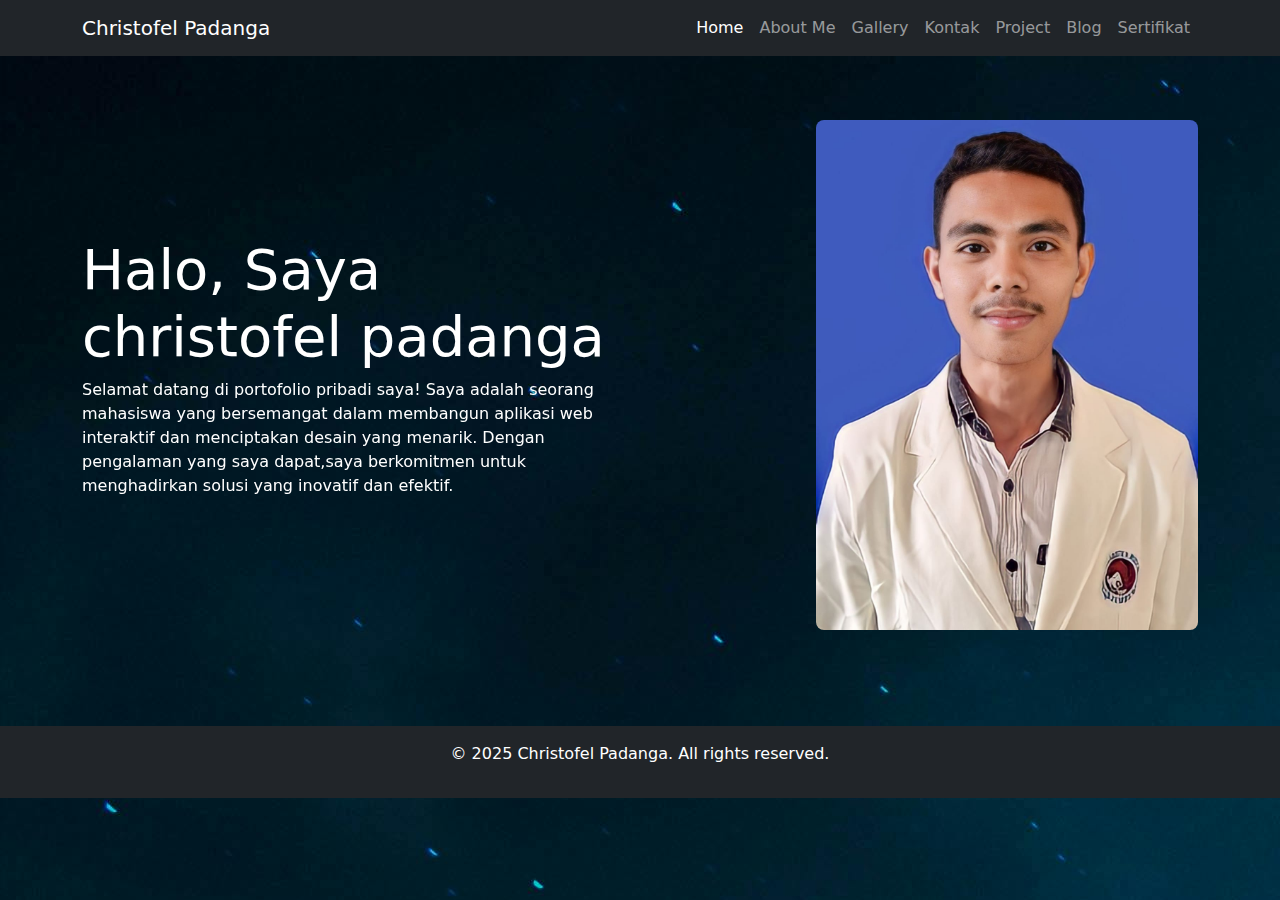
<file: index.html>
<!DOCTYPE html>
<html lang="id">
  <head>
    <meta charset="UTF-8" />
    <meta name="viewport" content="width=device-width, initial-scale=1.0" />
    <title>Christofel Padanga - Portofolio Pribadi</title>
    <link
      href="https://cdn.jsdelivr.net/npm/bootstrap@5.3.3/dist/css/bootstrap.min.css"
      rel="stylesheet"
      integrity="sha384-QWTKZyjpPEjISv5WaRU9OFeRpok6YctnYmDr5pNlyT2bRjXh0JMhjY6hW+ALEwIH"
      crossorigin="anonymous"
    />
    <link
      rel="stylesheet"
      href="https://cdnjs.cloudflare.com/ajax/libs/font-awesome/6.5.2/css/all.min.css"
      integrity="sha512-SnH5WK+bZxgPHs44uWIX+LLJAJ9/2PkPKZ5KwQUMhNKlX7pYxW3L/zL7uFv4Y2l1m5J6A2zQd4J6H0E4P0V5Q=="
      crossorigin="anonymous"
      referrerpolicy="no-referrer"
    />
    <link href="https://unpkg.com/aos@2.3.1/dist/aos.css" rel="stylesheet" />
    <link rel="stylesheet" href="home.css" />
    <style>
      body {
        background-color: #343a40; /* Dark background for the body */
      }
      .text-white {
        color: #fff !important;
      }
      .container.py-5 {
        padding-top: 3rem !important;
        padding-bottom: 3rem !important;
      }
      .progress {
        height: 20px; /* Adjust progress bar height */
        margin-bottom: 15px; /* Spacing between progress bars */
      }
      .progress-bar {
        line-height: 20px; /* Vertically align text in progress bar */
        color: #fff; /* Ensure text is white */
      }

      /* Custom styles for home section layout */
      #home .row {
        align-items: center; /* Vertically center content in the row */
      }
      #home .text-content {
        text-align: left; /* Align text to the left */
      }
      #home .image-content {
        text-align: right; /* Align image to the right */
      }
      /* --- PERUBAHAN PENTING DI SINI --- */
      #home img {
        max-width: 70%; /* Mengurangi lebar maksimum gambar menjadi 70% dari kolomnya */
        height: auto;
        border-radius: 8px; /* Optional: add some rounded corners to the image */
        margin-left: auto; /* Memastikan gambar tetap rata kanan di dalam kolomnya */
        display: block; /* Penting untuk margin: auto bekerja dengan benar */
      }
      /* --- AKHIR PERUBAHAN --- */
    </style>
  </head>
  <body>
    <nav class="navbar navbar-expand-lg navbar-dark bg-dark fixed-top">
      <div class="container">
        <a class="navbar-brand" href="#">Christofel Padanga</a>
        <button
          class="navbar-toggler"
          type="button"
          data-bs-toggle="collapse"
          data-bs-target="#navbarNav"
          aria-controls="navbarNav"
          aria-expanded="false"
          aria-label="Toggle navigation"
        >
          <span class="navbar-toggler-icon"></span>
        </button>
        <div class="collapse navbar-collapse" id="navbarNav">
          <ul class="navbar-nav ms-auto">
            <li class="nav-item">
              <a class="nav-link active" aria-current="page" href="index.html"
                >Home</a
              >
            </li>
            <li class="nav-item">
              <a class="nav-link" href="AboutMe.html">About Me</a>
            </li>
            <li class="nav-item">
              <a class="nav-link" href="Galery.html">Gallery</a>
            </li>
            <li class="nav-item">
              <a class="nav-link" href="Kontak.html">Kontak</a>
            </li>
            <li class="nav-item">
              <a class="nav-link" href="Proyek.html">Project</a>
            </li>
            <li class="nav-item">
              <a class="nav-link" href="Blog.html">Blog</a>
            </li>
            <li class="nav-item">
              <a class="nav-link" href="Testimoni.html">Sertifikat</a>
            </li>
          </ul>
        </div>
      </div>
    </nav>
    <main>
      <section id="home" class="py-5 text-center mt-5">
        <div class="container">
          <br />
          <div class="row align-items-center">
            <div class="col-md-6 text-content">
              <h1
                class="display-4 text-white"
                data-aos="fade-right"
                data-aos-duration="1000"
                data-aos-delay="200"
              >
                Halo, Saya christofel padanga
              </h1>
              <p
                class="text-white"
                data-aos="fade-left"
                data-aos-duration="1000"
                data-aos-delay="400"
              >
                Selamat datang di portofolio pribadi saya! Saya adalah seorang
                mahasiswa yang bersemangat dalam membangun aplikasi web
                interaktif dan menciptakan desain yang menarik. Dengan
                pengalaman yang saya dapat,saya berkomitmen untuk menghadirkan
                solusi yang inovatif dan efektif.
              </p>
            </div>
            <div class="col-md-6 image-content">
              <img
                src="istho.jpeg"
                alt="Christofel Padanga"
                class="img-fluid"
                data-aos="fade-up"
                data-aos-duration="1000"
              />
            </div>
          </div>
        </div>
      </section>
      <footer class="bg-dark text-white text-center py-3 mt-5">
        <div class="container">
          <p>&copy; 2025 Christofel Padanga. All rights reserved.</p>
        </div>
      </footer>
    </main>

    <script src="https://unpkg.com/aos@2.3.1/dist/aos.js"></script>
    <script>
      AOS.init();
    </script>
    <script
      src="https://cdn.jsdelivr.net/npm/bootstrap@5.3.3/dist/js/bootstrap.bundle.min.js"
      integrity="sha384-YvpcrYf0tY3lHB60NNkmXc5s9fDVZLESaAA55NDzOxhy9GkcIdslK1eN7N6jIeHz"
      crossorigin="anonymous"
    ></script>
  </body>
</html>
</file>
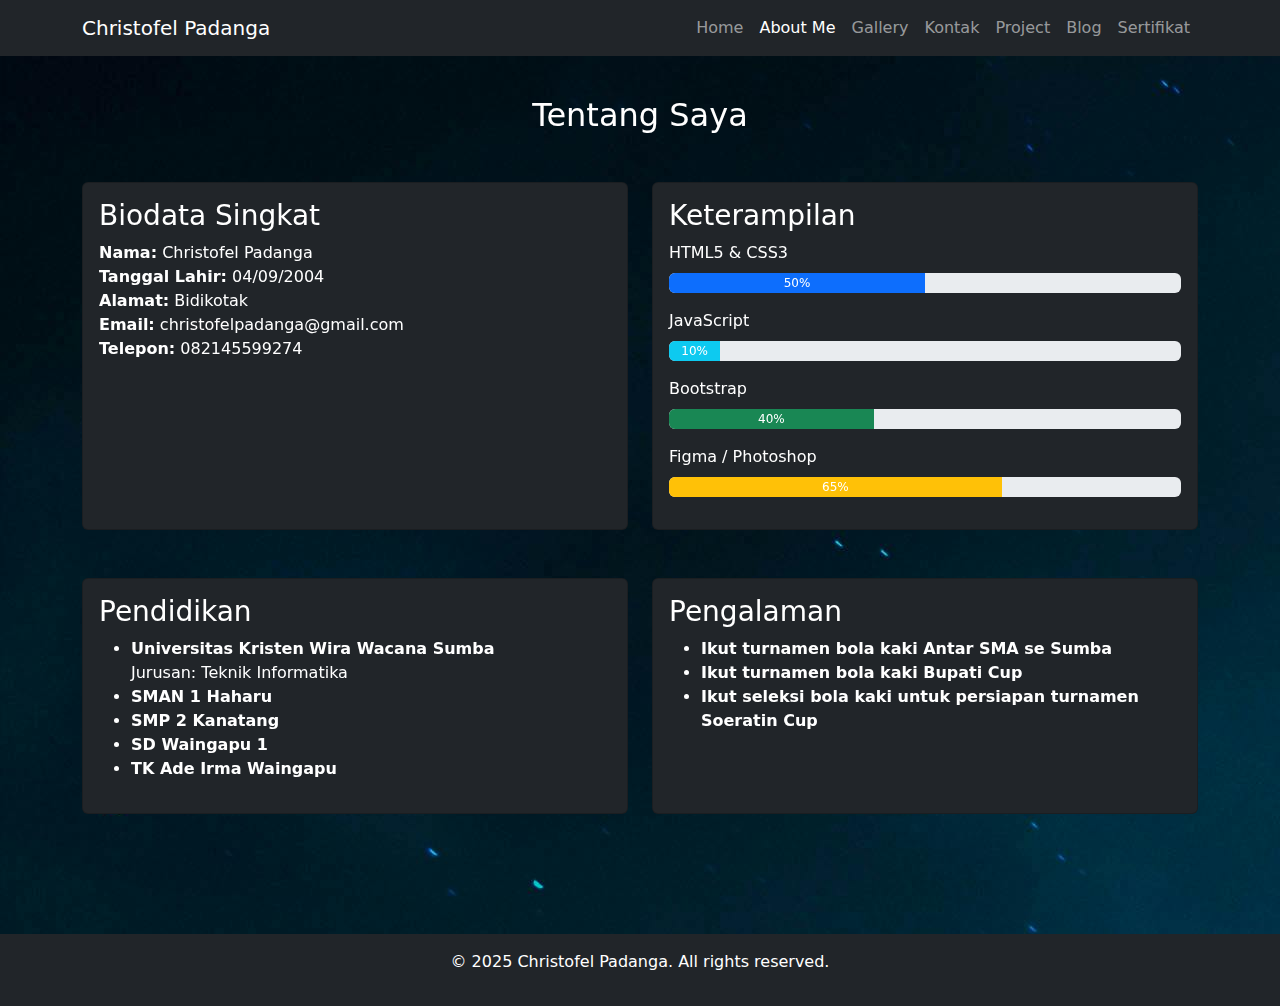
<file: AboutMe.html>
<!DOCTYPE html>
<html lang="id">
  <head>
    <meta charset="UTF-8" />
    <meta name="viewport" content="width=device-width, initial-scale=1.0" />
    <title>Christofel Padanga - Portofolio Pribadi</title>
    <link
      href="https://cdn.jsdelivr.net/npm/bootstrap@5.3.3/dist/css/bootstrap.min.css"
      rel="stylesheet"
      integrity="sha384-QWTKZyjpPEjISv5WaRU9OFeRpok6YctnYmDr5pNlyT2bRjXh0JMhjY6hW+ALEwIH"
      crossorigin="anonymous"
    />
    <link
      rel="stylesheet"
      href="https://cdnjs.cloudflare.com/ajax/libs/font-awesome/6.5.2/css/all.min.css"
      integrity="sha512-SnH5WK+bZxgPHs44uWIX+LLJAJ9/2PkPKZ5KwQUMhNKlX7pYxW3L/zL7uFv4Y2l1m5J6A2zQd4J6H0E4P0V5Q=="
      crossorigin="anonymous"
      referrerpolicy="no-referrer"
    />
    <link href="https://unpkg.com/aos@2.3.1/dist/aos.css" rel="stylesheet" />
    <link rel="stylesheet" href="home.css" />
    <style>
      body {
        background-color: #343a40; /* Dark background for the body */
      }
      .text-white {
        color: #fff !important;
      }
      .container.py-5 {
        padding-top: 3rem !important;
        padding-bottom: 3rem !important;
      }
      .progress {
        height: 20px; /* Adjust progress bar height */
        margin-bottom: 15px; /* Spacing between progress bars */
      }
      .progress-bar {
        line-height: 20px; /* Vertically align text in progress bar */
        color: #fff; /* Ensure text is white */
      }
      /* Optional: Add a slight transition for cards to smooth the AOS effect */
      .card {
        transition: transform 0.3s ease-in-out;
      }
    </style>
  </head>
  <body>
    <nav class="navbar navbar-expand-lg navbar-dark bg-dark fixed-top">
      <div class="container">
        <a class="navbar-brand" href="#">Christofel Padanga</a>
        <button
          class="navbar-toggler"
          type="button"
          data-bs-toggle="collapse"
          data-bs-target="#navbarNav"
          aria-controls="navbarNav"
          aria-expanded="false"
          aria-label="Toggle navigation"
        >
          <span class="navbar-toggler-icon"></span>
        </button>
        <div class="collapse navbar-collapse" id="navbarNav">
          <ul class="navbar-nav ms-auto">
            <li class="nav-item">
              <a class="nav-link" href="index.html">Home</a>
            </li>
            <li class="nav-item">
              <a class="nav-link active" aria-current="page" href="AboutMe.html"
                >About Me</a
              >
            </li>
            <li class="nav-item">
              <a class="nav-link" href="Galery.html">Gallery</a>
            </li>
            <li class="nav-item">
              <a class="nav-link" href="Kontak.html">Kontak</a>
            </li>
            <li class="nav-item">
              <a class="nav-link" href="Proyek.html">Project</a>
            </li>
            <li class="nav-item">
              <a class="nav-link" href="Blog.html">Blog</a>
            </li>
            <li class="nav-item">
              <a class="nav-link" href="Testimoni.html">Sertifikat</a>
            </li>
          </ul>
        </div>
      </div>
    </nav>

    <div class="container py-5 mt-5">
      <h2
        class="text-center mb-5 text-white"
        data-aos="fade-down"
        data-aos-duration="1000"
      >
        Tentang Saya
      </h2>
      <div class="row">
        <div class="col-lg-6 mb-4">
          <div
            class="card bg-dark text-white h-100"
            data-aos="fade-right"
            data-aos-duration="1000"
            data-aos-delay="200"
          >
            <div class="card-body">
              <h3 class="card-title">Biodata Singkat</h3>
              <p class="card-text">
                <strong>Nama:</strong> Christofel Padanga<br />
                <strong>Tanggal Lahir:</strong> 04/09/2004<br />
                <strong>Alamat:</strong> Bidikotak<br />
                <strong>Email:</strong> christofelpadanga@gmail.com<br />
                <strong>Telepon:</strong> 082145599274
              </p>
            </div>
          </div>
        </div>
        <div class="col-lg-6 mb-4">
          <div
            class="card bg-dark text-white h-100"
            data-aos="fade-left"
            data-aos-duration="1000"
            data-aos-delay="400"
          >
            <div class="card-body">
              <h3 class="card-title">Keterampilan</h3>
              <div
                class="mb-3"
                data-aos="fade-up"
                data-aos-duration="800"
                data-aos-delay="500"
              >
                <label for="skill1" class="form-label">HTML5 & CSS3</label>
                <div
                  class="progress"
                  role="progressbar"
                  aria-label="HTML5 & CSS3 Progress"
                  aria-valuenow="50"
                  aria-valuemin="0"
                  aria-valuemax="100"
                >
                  <div class="progress-bar bg-primary" style="width: 50%">
                    50%
                  </div>
                </div>
              </div>
              <div
                class="mb-3"
                data-aos="fade-up"
                data-aos-duration="800"
                data-aos-delay="600"
              >
                <label for="skill2" class="form-label">JavaScript</label>
                <div
                  class="progress"
                  role="progressbar"
                  aria-label="JavaScript Progress"
                  aria-valuenow="10"
                  aria-valuemin="0"
                  aria-valuemax="100"
                >
                  <div class="progress-bar bg-info" style="width: 10%">10%</div>
                </div>
              </div>
              <div
                class="mb-3"
                data-aos="fade-up"
                data-aos-duration="800"
                data-aos-delay="700"
              >
                <label for="skill3" class="form-label">Bootstrap</label>
                <div
                  class="progress"
                  role="progressbar"
                  aria-label="Bootstrap Progress"
                  aria-valuenow="40"
                  aria-valuemin="0"
                  aria-valuemax="100"
                >
                  <div class="progress-bar bg-success" style="width: 40%">
                    40%
                  </div>
                </div>
              </div>
              <div
                class="mb-3"
                data-aos="fade-up"
                data-aos-duration="800"
                data-aos-delay="800"
              >
                <label for="skill4" class="form-label">Figma / Photoshop</label>
                <div
                  class="progress"
                  role="progressbar"
                  aria-label="Figma / Photoshop Progress"
                  aria-valuenow="65"
                  aria-valuemin="0"
                  aria-valuemax="100"
                >
                  <div class="progress-bar bg-warning" style="width: 65%">
                    65%
                  </div>
                </div>
              </div>
            </div>
          </div>
        </div>
      </div>

      <div class="row mt-4">
        <div class="col-lg-6 mb-4">
          <div
            class="card bg-dark text-white h-100"
            data-aos="flip-up"
            data-aos-duration="1000"
            data-aos-delay="900"
          >
            <div class="card-body">
              <h3 class="card-title">Pendidikan</h3>
              <ul>
                <li>
                  <strong>Universitas Kristen Wira Wacana Sumba</strong><br />
                  Jurusan: Teknik Informatika<br />
                </li>
                <li>
                  <strong>SMAN 1 Haharu</strong>
                </li>
                <li>
                  <strong>SMP 2 Kanatang</strong>
                </li>
                <li>
                  <strong>SD Waingapu 1</strong>
                </li>
                <li>
                  <strong>TK Ade Irma Waingapu</strong>
                </li>
              </ul>
            </div>
          </div>
        </div>
        <div class="col-lg-6 mb-4">
          <div
            class="card bg-dark text-white h-100"
            data-aos="flip-up"
            data-aos-duration="1000"
            data-aos-delay="1100"
          >
            <div class="card-body">
              <h3 class="card-title">Pengalaman</h3>
              <ul>
                <li>
                  <strong>Ikut turnamen bola kaki Antar SMA se Sumba</strong>
                </li>
                <li>
                  <strong>Ikut turnamen bola kaki Bupati Cup</strong>
                </li>
                <li>
                  <strong
                    >Ikut seleksi bola kaki untuk persiapan turnamen Soeratin
                    Cup</strong
                  >
                </li>
              </ul>
            </div>
          </div>
        </div>
      </div>
    </div>
    <footer class="bg-dark text-white text-center py-3 mt-5">
      <div class="container">
        <p>&copy; 2025 Christofel Padanga. All rights reserved.</p>
      </div>
    </footer>

    <script src="https://unpkg.com/aos@2.3.1/dist/aos.js"></script>
    <script>
      AOS.init();
    </script>
    <script
      src="https://cdn.jsdelivr.net/npm/bootstrap@5.3.3/dist/js/bootstrap.bundle.min.js"
      integrity="sha384-YvpcrYf0tY3lHB60NNkmXc5s9fDVZLESaAA55NDzOxhy9GkcIdslK1eN7N6jIeHz"
      crossorigin="anonymous"
    ></script>
  </body>
</html>
</file>
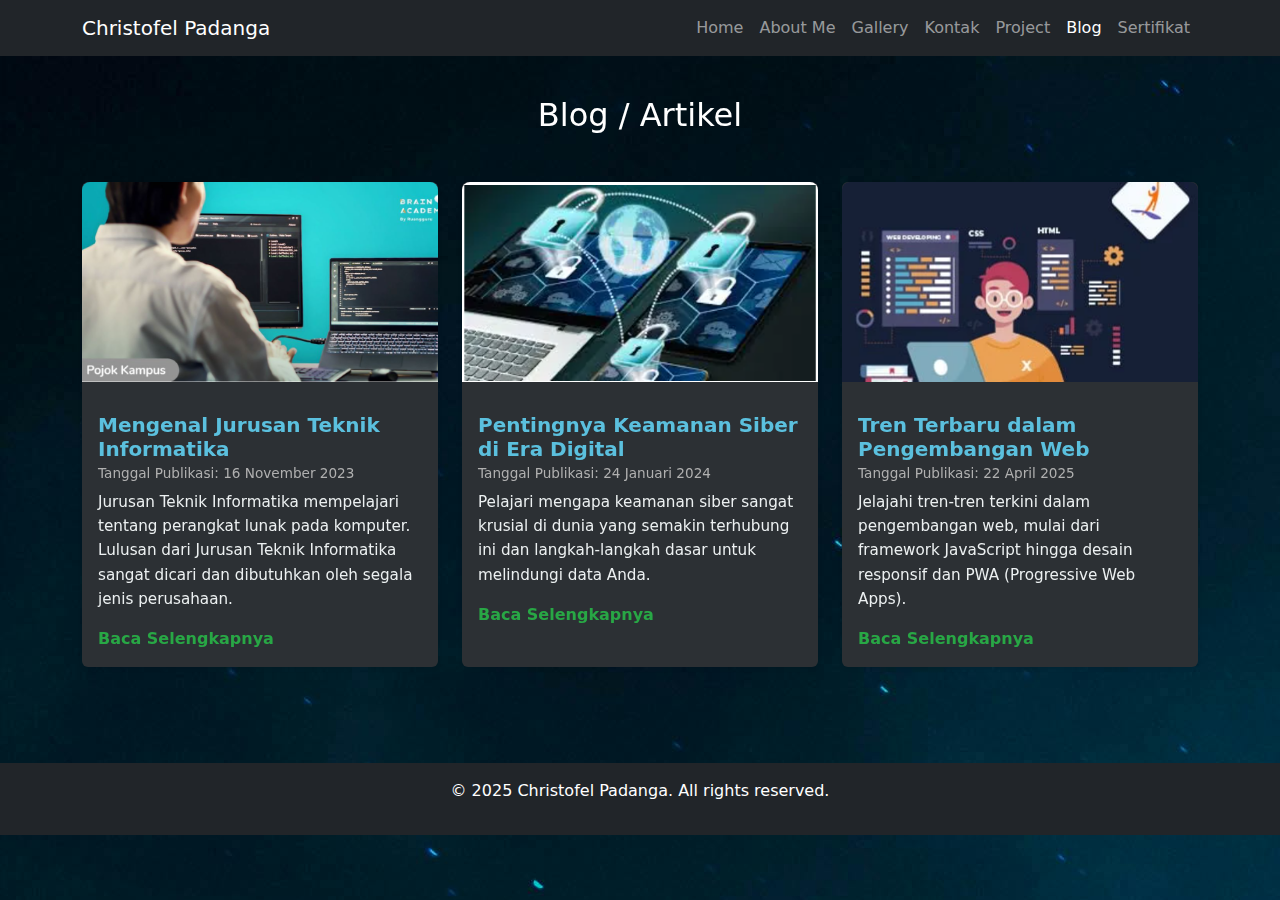
<file: Blog.html>
<!DOCTYPE html>
<html lang="id">
  <head>
    <meta charset="UTF-8" />
    <meta name="viewport" content="width=device-width, initial-scale=1.0" />
    <title>Christofel Padanga - Portofolio Pribadi</title>
    <link
      href="https://cdn.jsdelivr.net/npm/bootstrap@5.3.3/dist/css/bootstrap.min.css"
      rel="stylesheet"
      integrity="sha384-QWTKZyjpPEjISv5WaRU9OFeRpok6YctnYmDr5pNlyT2bRjXh0JMhjY6hW+ALEwIH"
      crossorigin="anonymous"
    />
    <link
      rel="stylesheet"
      href="https://cdnjs.cloudflare.com/ajax/libs/font-awesome/6.5.2/css/all.min.css"
      integrity="sha512-SnH5WK+bZxgPHs44uWIX+LLJAJ9/2PkPKZ5KwQUMhNKlX7pYxW3L/zL7uFv4Y2l1m5J6A2zQd4J6H0E4P0V5Q=="
      crossorigin="anonymous"
      referrerpolicy="no-referrer"
    />
    <link rel="stylesheet" href="home.css" />
    <link href="https://unpkg.com/aos@2.3.1/dist/aos.css" rel="stylesheet" />
    <style>
      body {
        background-color: #343a40;
        color: #ecf0f1;
      }
      .text-white {
        color: #fff !important;
      }
      .container.py-5 {
        padding-top: 3rem !important;
        padding-bottom: 3rem !important;
      }

      /* Blog specific styling */
      .card {
        background-color: #2c3034; /* Darker card background */
        color: #ecf0f1;
        border: none;
        transition: transform 0.3s ease, box-shadow 0.3s ease;
      }

      .card:hover {
        transform: translateY(-8px); /* Lift card on hover */
        box-shadow: 0 10px 20px rgba(0, 0, 0, 0.4); /* Stronger shadow */
      }

      .card-title {
        color: #5bc0de; /* Bootstrap info color for titles */
        font-weight: bold;
      }

      .card-subtitle {
        color: #b0b0b0 !important; /* Lighter muted text */
        font-size: 0.85em;
      }

      .card-text {
        font-size: 0.95em;
        line-height: 1.6;
      }

      .card-link {
        color: #28a745 !important; /* Bootstrap success color for links */
        text-decoration: none;
        font-weight: bold;
        transition: color 0.3s ease;
      }

      .card-link:hover {
        color: #218838 !important; /* Darker green on hover */
      }

      .blog-img {
        width: 100%;
        height: 200px; /* Fixed height for blog images */
        object-fit: cover; /* Ensures image covers the area without distortion */
        border-top-left-radius: 8px;
        border-top-right-radius: 8px;
        margin-bottom: 15px; /* Space below image */
      }
    </style>
  </head>
  <body>
    <nav class="navbar navbar-expand-lg navbar-dark bg-dark fixed-top">
      <div class="container">
        <a class="navbar-brand" href="Index.html">Christofel Padanga</a>
        <button
          class="navbar-toggler"
          type="button"
          data-bs-toggle="collapse"
          data-bs-target="#navbarNav"
          aria-controls="navbarNav"
          aria-expanded="false"
          aria-label="Toggle navigation"
        >
          <span class="navbar-toggler-icon"></span>
        </button>
        <div class="collapse navbar-collapse" id="navbarNav">
          <ul class="navbar-nav ms-auto">
            <li class="nav-item">
              <a class="nav-link" href="index.html">Home</a>
            </li>
            <li class="nav-item">
              <a class="nav-link" href="AboutMe.html">About Me</a>
            </li>
            <li class="nav-item">
              <a class="nav-link" href="Galery.html">Gallery</a>
            </li>
            <li class="nav-item">
              <a class="nav-link" href="Kontak.html">Kontak</a>
            </li>
            <li class="nav-item">
              <a class="nav-link" href="Proyek.html">Project</a>
            </li>
            <li class="nav-item">
              <a class="nav-link active" aria-current="page" href="Blog.html"
                >Blog</a
              >
            </li>
            <li class="nav-item">
              <a class="nav-link" href="Testimoni.html">Sertifikat</a>
            </li>
          </ul>
        </div>
      </div>
    </nav>

    <br />
    <section id="blog" class="py-5">
      <div class="container">
        <br />
        <h2
          class="text-center mb-5 text-white"
          data-aos="fade-down"
          data-aos-duration="1000"
        >
          Blog / Artikel
        </h2>
        <div class="row row-cols-1 row-cols-md-2 row-cols-lg-3 g-4">
          <div class="col" data-aos="fade-up" data-aos-duration="800">
            <div class="card h-100 shadow-sm">
              <img
                src="art1.png"
                class="card-img-top blog-img"
                alt="Teknik Informatika"
              />
              <div class="card-body">
                <h5 class="card-title">Mengenal Jurusan Teknik Informatika</h5>
                <h6 class="card-subtitle mb-2 text-muted">
                  Tanggal Publikasi: 16 November 2023
                </h6>
                <p class="card-text">
                  Jurusan Teknik Informatika mempelajari tentang perangkat lunak
                  pada komputer. Lulusan dari Jurusan Teknik Informatika sangat
                  dicari dan dibutuhkan oleh segala jenis perusahaan.
                </p>
                <a
                  href="https://www.brainacademy.id/blog/program-studi-teknik-informatika"
                  class="card-link"
                  target="_blank"
                  >Baca Selengkapnya <i class="fas fa-arrow-right ms-1"></i
                ></a>
              </div>
            </div>
          </div>

          <div
            class="col"
            data-aos="fade-up"
            data-aos-duration="800"
            data-aos-delay="150"
          >
            <div class="card h-100 shadow-sm">
              <img
                src="art2.png"
                class="card-img-top blog-img"
                alt="Keamanan Siber"
              />
              <div class="card-body">
                <h5 class="card-title">
                  Pentingnya Keamanan Siber di Era Digital
                </h5>
                <h6 class="card-subtitle mb-2 text-muted">
                  Tanggal Publikasi: 24 Januari 2024
                </h6>
                <p class="card-text">
                  Pelajari mengapa keamanan siber sangat krusial di dunia yang
                  semakin terhubung ini dan langkah-langkah dasar untuk
                  melindungi data Anda.
                </p>
                <a
                  href="https://online.ciputra.ac.id/keamanan-siber/"
                  class="card-link"
                  >Baca Selengkapnya <i class="fas fa-arrow-right ms-1"></i
                ></a>
              </div>
            </div>
          </div>

          <div
            class="col"
            data-aos="fade-up"
            data-aos-duration="800"
            data-aos-delay="300"
          >
            <div class="card h-100 shadow-sm">
              <img
                src="art3.png"
                class="card-img-top blog-img"
                alt="Pengembangan Web"
              />
              <div class="card-body">
                <h5 class="card-title">Tren Terbaru dalam Pengembangan Web</h5>
                <h6 class="card-subtitle mb-2 text-muted">
                  Tanggal Publikasi: 22 April 2025
                </h6>
                <p class="card-text">
                  Jelajahi tren-tren terkini dalam pengembangan web, mulai dari
                  framework JavaScript hingga desain responsif dan PWA
                  (Progressive Web Apps).
                </p>
                <a
                  href="https://intellipaat.com/blog/web-development-technologies/#:~:text=WebAssembly%20is%20becoming%20increasingly%20popular,need%20for%20plugins%20or%20downloads."
                  class="card-link"
                  >Baca Selengkapnya <i class="fas fa-arrow-right ms-1"></i
                ></a>
              </div>
            </div>
          </div>
        </div>
      </div>
    </section>

    <footer class="bg-dark text-white text-center py-3 mt-5">
      <div class="container">
        <p>&copy; 2025 Christofel Padanga. All rights reserved.</p>
      </div>
    </footer>

    <script
      src="https://cdn.jsdelivr.net/npm/bootstrap@5.3.3/dist/js/bootstrap.bundle.min.js"
      integrity="sha384-YvpcrYf0tY3lHB60NNkmXc5s9fDVZLESaAA55NDzOxhy9GkcIdslK1eN7N6jIeHz"
      crossorigin="anonymous"
    ></script>
    <script src="https://unpkg.com/aos@2.3.1/dist/aos.js"></script>
    <script>
      AOS.init({
        duration: 1000, // durasi animasi dalam ms
        once: true, // animasi hanya berjalan sekali saat di-scroll ke view
      });
    </script>
  </body>
</html>
</file>
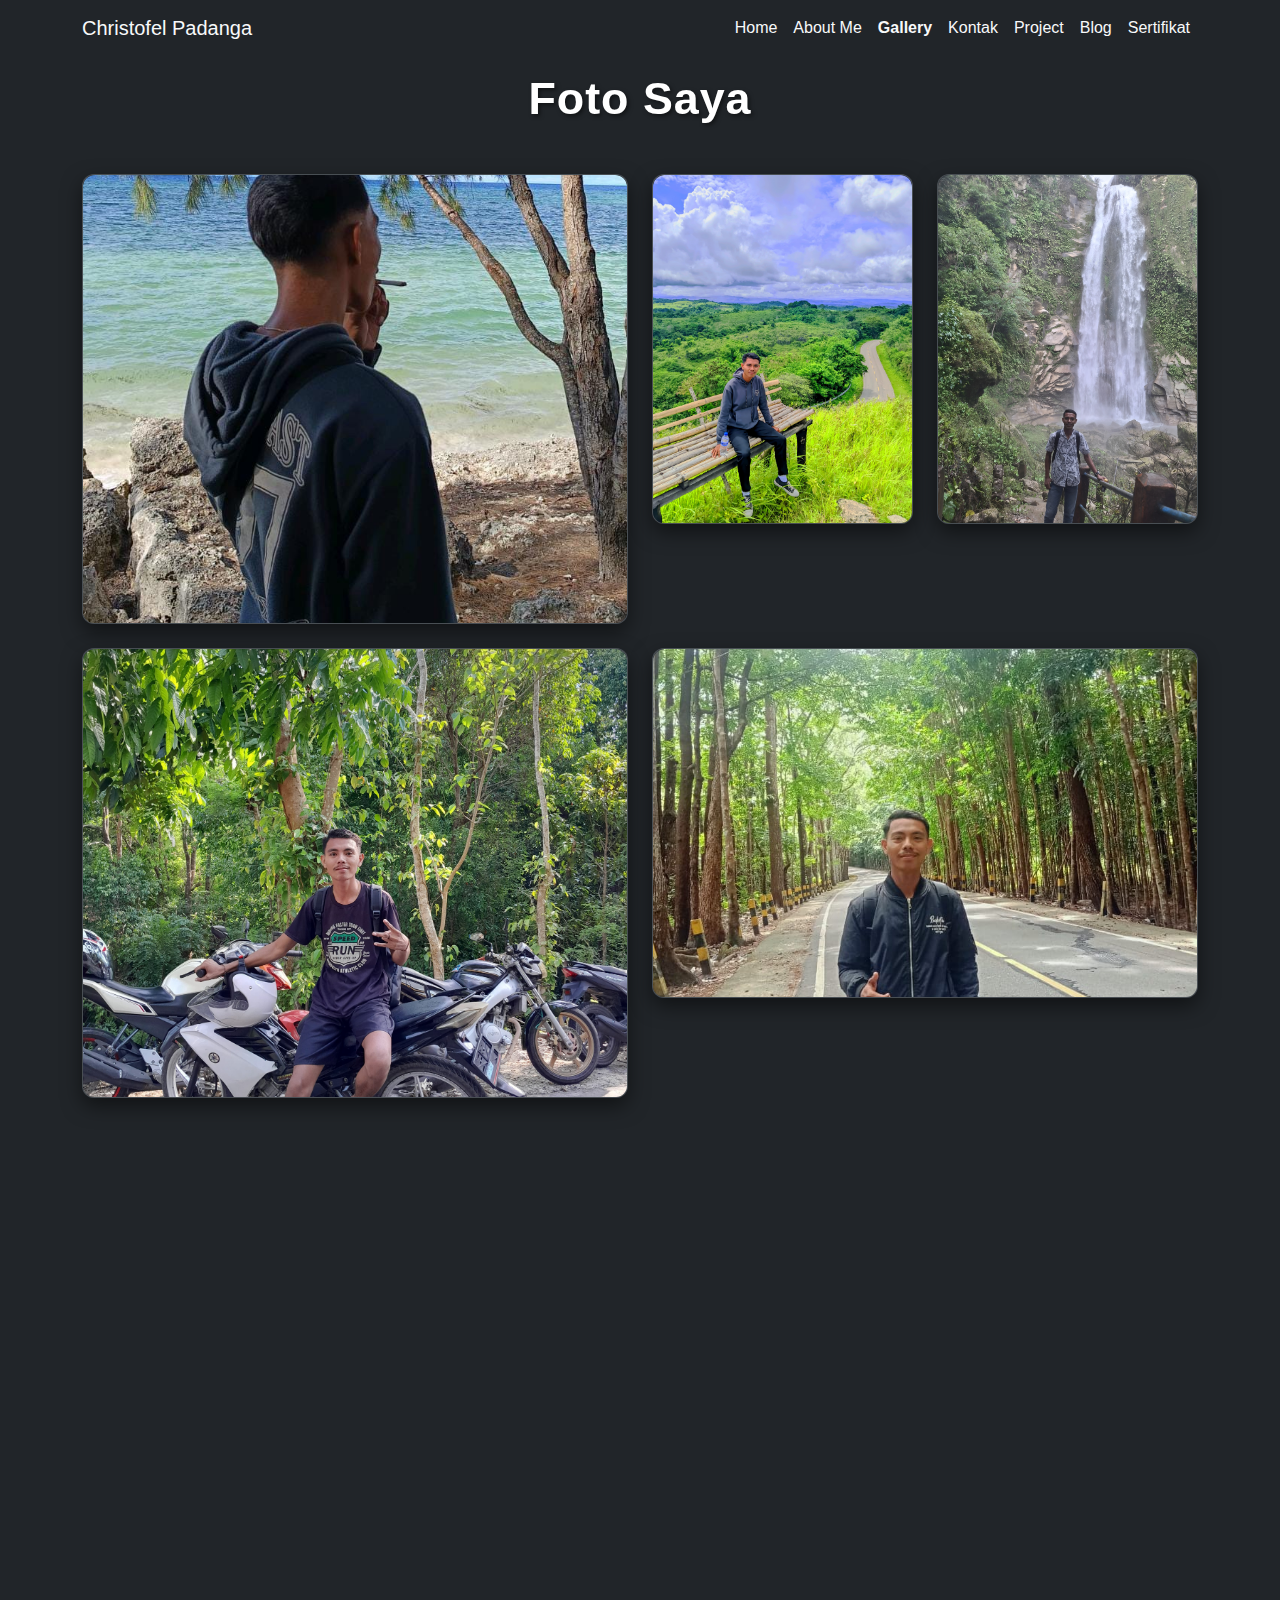
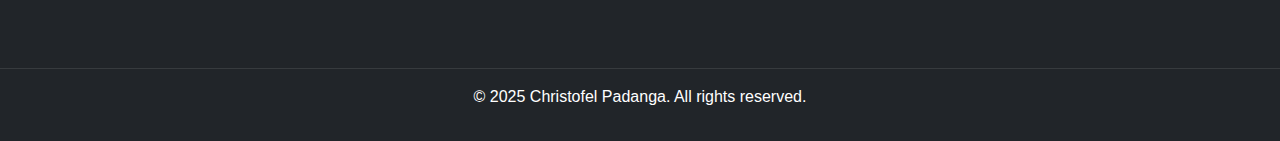
<file: Galery.html>
<!DOCTYPE html>
<html lang="id">
  <head>
    <meta charset="UTF-8" />
    <meta name="viewport" content="width=device-width, initial-scale=1.0" />
    <title>Christofel Padanga - Portofolio Pribadi</title>
    <link
      href="https://cdn.jsdelivr.net/npm/bootstrap@5.3.3/dist/css/bootstrap.min.css"
      rel="stylesheet"
      integrity="sha384-QWTKZyjpPEjISv5WaRU9OFeRpok6YctnYmDr5pNlyT2bRjXh0JMhjY6hW+ALEwIH"
      crossorigin="anonymous"
    />
    <link
      rel="stylesheet"
      href="https://cdnjs.cloudflare.com/ajax/libs/font-awesome/6.5.2/css/all.min.css"
      integrity="sha512-SnH5WK+bZxgPHs44uWIX+LLJAJ9/2PkPKZ5KwQUMhNKlX7pYxW3L/zL7uFv4Y2l1m5J6A2zQd4J6H0E4P0V5Q=="
      crossorigin="anonymous"
      referrerpolicy="no-referrer"
    />
    <link href="https://unpkg.com/aos@2.3.1/dist/aos.css" rel="stylesheet" />
    <style>
      :root {
        --dark-bg: #212529; /* Warna background gelap */
        --light-text: #f8f9fa; /* Warna teks terang */
        --accent-color: #0d6efd; /* Warna aksen biru Bootstrap default */
        --card-bg: #343a40; /* Warna background kartu/item galeri */
        --shadow-color: rgba(0, 0, 0, 0.5); /* Warna bayangan lebih gelap */
      }

      body {
        background-color: var(--dark-bg);
        color: var(--light-text);
        font-family: "Segoe UI", Roboto, "Helvetica Neue", Arial, sans-serif;
      }

      .navbar-brand,
      .nav-link {
        color: var(--light-text) !important;
      }

      .navbar-toggler-icon {
        background-image: url("data:image/svg+xml,%3csvg xmlns='http://www.w3.org/2000/svg' viewBox='0 0 30 30'%3e%3cpath stroke='rgba%28248, 249, 250, 0.75%29' stroke-linecap='round' stroke-miterlimit='10' stroke-width='2' d='M4 7h22M4 15h22M4 23h22'/%3e%3c/svg%3e") !important;
      }

      /* Hapus atau modifikasi bagian ini */
      /* .nav-link.active {
        color: var(--accent-color) !important;
        font-weight: bold;
      } */

      /* Tambahkan CSS ini untuk menjaga warna putih pada nav-link aktif */
      .navbar-dark .navbar-nav .nav-link.active {
        color: var(--light-text) !important;
        font-weight: bold;
      }

      #portfolio {
        padding-top: 100px; /* Lebih banyak padding agar tidak tertutup navbar fixed */
        padding-bottom: 80px;
      }

      h2 {
        font-size: 2.8rem;
        font-weight: 700;
        letter-spacing: 1px;
        color: var(--accent-color); /* Warna judul yang lebih menonjol */
        margin-bottom: 3rem;
        text-shadow: 2px 2px 4px var(--shadow-color);
      }

      /* Gallery Specific Styling */
      .gallery-item {
        position: relative;
        overflow: hidden;
        border-radius: 12px; /* Sudut lebih membulat */
        box-shadow: 0 8px 20px var(--shadow-color); /* Bayangan lebih dramatis */
        transition: transform 0.4s ease-in-out, box-shadow 0.4s ease-in-out;
        background-color: var(--card-bg); /* Background item galeri */
        border: 1px solid rgba(255, 255, 255, 0.1); /* Sedikit border */
        /* Tinggi gambar untuk desktop, akan di-override di media query untuk mobile */
        height: 350px; /* Tinggi dasar item galeri, sedikit lebih besar dari sebelumnya */
      }

      .gallery-item.large-height {
        height: 450px; /* Tinggi spesifik untuk foto yang "agak besar" */
      }

      .gallery-item img {
        width: 100%;
        height: 100%; /* Memastikan gambar mengisi item galeri */
        object-fit: cover; /* Penting: Memastikan gambar mengisi ruang tanpa stretch */
        display: block;
        transition: transform 0.6s ease-in-out;
        border-radius: 12px 12px 0 0; /* Sudut atas membulat sesuai item */
      }

      .gallery-item:hover {
        transform: translateY(-8px) scale(1.02); /* Sedikit naik dan sedikit zoom */
        box-shadow: 0 12px 25px rgba(0, 0, 0, 0.6); /* Bayangan lebih intens saat hover */
      }

      .gallery-item:hover img {
        transform: scale(1.08); /* Zoom gambar lebih banyak */
      }

      .gallery-overlay {
        position: absolute;
        bottom: 0;
        left: 0;
        right: 0;
        background: linear-gradient(
          to top,
          rgba(0, 0, 0, 0.9) 0%,
          rgba(0, 0, 0, 0) 100%
        ); /* Gradasi lebih halus */
        color: var(--light-text);
        padding: 20px 15px; /* Padding lebih banyak */
        transform: translateY(100%);
        transition: transform 0.5s ease-out, opacity 0.5s ease-out;
        text-align: center;
        opacity: 0;
        font-size: 1.1em; /* Ukuran font lebih besar */
        font-weight: 600; /* Font lebih tebal */
        border-radius: 0 0 12px 12px; /* Sudut bawah membulat */
      }

      .gallery-item:hover .gallery-overlay {
        transform: translateY(0);
        opacity: 1;
      }

      /* Responsiveness adjustments for smaller screens */
      @media (max-width: 767.98px) {
        .col-12.col-md-4,
        .col-12.col-md-6,
        .col-12.col-md-8,
        .col-12.col-lg-3,
        .col-12.col-lg-4,
        .col-12.col-lg-6,
        .col-12.col-lg-8 {
          /* Pastikan semua item mengambil lebar penuh di layar mobile */
          width: 100%;
        }
        .gallery-item,
        .gallery-item.large-height {
          height: 280px; /* Tinggi item galeri yang konsisten untuk mobile, sedikit lebih besar */
        }
      }

      footer {
        background-color: var(--dark-bg);
        border-top: 1px solid rgba(255, 255, 255, 0.1);
      }
    </style>
  </head>
  <body>
    <nav class="navbar navbar-expand-lg navbar-dark bg-dark fixed-top">
      <div class="container">
        <a class="navbar-brand" href="#">Christofel Padanga</a>
        <button
          class="navbar-toggler"
          type="button"
          data-bs-toggle="collapse"
          data-bs-target="#navbarNav"
          aria-controls="navbarNav"
          aria-expanded="false"
          aria-label="Toggle navigation"
        >
          <span class="navbar-toggler-icon"></span>
        </button>
        <div class="collapse navbar-collapse" id="navbarNav">
          <ul class="navbar-nav ms-auto">
            <li class="nav-item">
              <a class="nav-link" href="index.html">Home</a>
            </li>
            <li class="nav-item">
              <a class="nav-link" href="AboutMe.html">About Me</a>
            </li>
            <li class="nav-item">
              <a class="nav-link active" aria-current="page" href="Galery.html"
                >Gallery</a
              >
            </li>

            <li class="nav-item">
              <a class="nav-link" href="Kontak.html">Kontak</a>
            </li>
            <li class="nav-item">
              <a class="nav-link" href="Proyek.html">Project</a>
            </li>
            <li class="nav-item">
              <a class="nav-link" href="Blog.html">Blog</a>
            </li>
            <li class="nav-item">
              <a class="nav-link" href="Testimoni.html">Sertifikat</a>
            </li>
          </ul>
        </div>
      </div>
    </nav>
    <br />
    <section id="portfolio" class="py-5">
      <div class="container">
        <h2
          class="text-center mb-5 text-white"
          data-aos="fade-down"
          data-aos-duration="1000"
        >
          Foto Saya
        </h2>
        <div class="row g-4">
          <div class="col-12 col-md-8 col-lg-6">
            <div
              class="gallery-item large-height"
              data-aos="zoom-in"
              data-aos-duration="600"
            >
              <img src="111.jpeg" alt="Foto Laipori" />
              <div class="gallery-overlay">Laipori</div>
            </div>
          </div>

          <div class="col-12 col-md-4 col-lg-3">
            <div
              class="gallery-item"
              data-aos="zoom-in"
              data-aos-duration="600"
              data-aos-delay="100"
            >
              <img src="laipori (2).jpeg" alt="Foto Lewa" />
              <div class="gallery-overlay">Lewa</div>
            </div>
          </div>

          <div class="col-12 col-md-4 col-lg-3">
            <div
              class="gallery-item"
              data-aos="zoom-in"
              data-aos-duration="600"
              data-aos-delay="200"
            >
              <img src="laipori (3).jpeg" alt="Foto Air Terjun Laiwi" />
              <div class="gallery-overlay">Air Terjun Laiwi</div>
            </div>
          </div>

          <div class="col-12 col-md-6 col-lg-6">
            <div
              class="gallery-item large-height"
              data-aos="zoom-in"
              data-aos-duration="600"
              data-aos-delay="300"
            >
              <img src="laipori (4).jpeg" alt="Foto Mbatakapidu" />
              <div class="gallery-overlay">Mbatakapidu</div>
            </div>
          </div>

          <div class="col-12 col-md-6 col-lg-6">
            <div
              class="gallery-item"
              data-aos="zoom-in"
              data-aos-duration="600"
              data-aos-delay="400"
            >
              <img src="laipori (5).jpeg" alt="Foto Tanadaru" />
              <div class="gallery-overlay">Tanadaru</div>
            </div>
          </div>

          <div class="col-12 col-md-12 col-lg-8">
            <div
              class="gallery-item large-height"
              data-aos="zoom-in"
              data-aos-duration="600"
              data-aos-delay="500"
            >
              <img src="laipori (6).jpeg" alt="Foto Mananga Marapu" />
              <div class="gallery-overlay">Mananga Marapu</div>
            </div>
          </div>
          <div class="col-12 col-md-12 col-lg-4">
            <div
              class="gallery-item"
              data-aos="zoom-in"
              data-aos-duration="600"
              data-aos-delay="600"
            >
              <img src="IMG-20230409-WA0007.jpg" alt="Foto Baru 7" />
              <div class="gallery-overlay">Gereja</div>
            </div>
          </div>
        </div>
      </div>
    </section>
    <footer class="bg-dark text-white text-center py-3 mt-5">
      <div class="container">
        <p>&copy; 2025 Christofel Padanga. All rights reserved.</p>
      </div>
    </footer>

    <script src="https://unpkg.com/aos@2.3.1/dist/aos.js"></script>
    <script>
      AOS.init();
    </script>
    <script
      src="https://cdn.jsdelivr.net/npm/bootstrap@5.3.3/dist/js/bootstrap.bundle.min.js"
      integrity="sha384-YvpcrYf0tY3lHB60NNkmXc5s9fDVZLESaAA55NDzOxhy9GkcIdslK1eN7N6jIeHz"
      crossorigin="anonymous"
    ></script>
  </body>
</html>
</file>
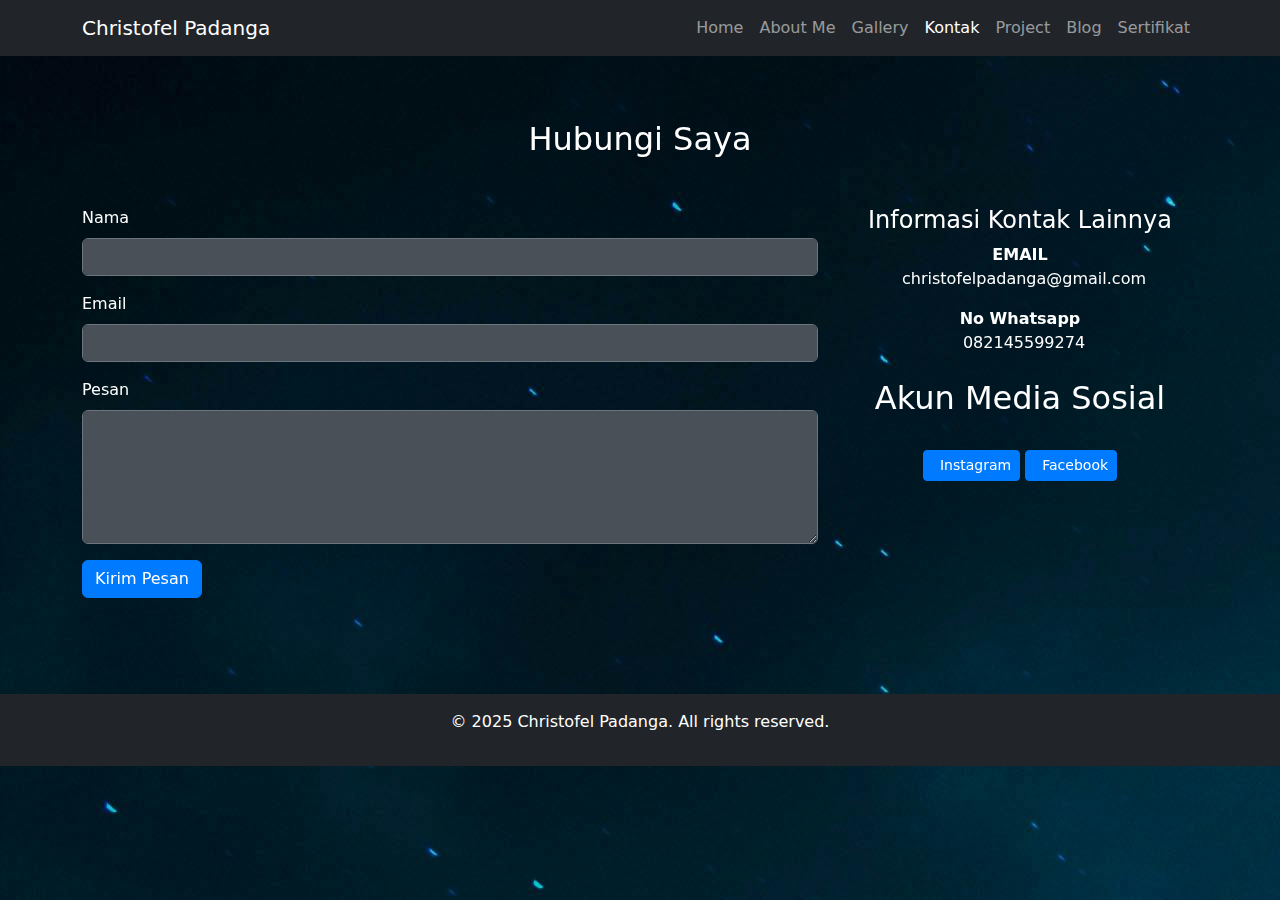
<file: Kontak.html>
<!DOCTYPE html>
<html lang="id">
  <head>
    <meta charset="UTF-8" />
    <meta name="viewport" content="width=device-width, initial-scale=1.0" />
    <title>Portofolio Pribadi</title>
    <link
      href="https://cdn.jsdelivr.net/npm/bootstrap@5.3.3/dist/css/bootstrap.min.css"
      rel="stylesheet"
      integrity="sha384-QWTKZyjpPEjISv5WaRU9OFeRpok6YctnYmDr5pNlyT2bRjXh0JMhjY6hW+ALEwIH"
      crossorigin="anonymous"
    />
    <link
      rel="stylesheet"
      href="https://cdnjs.cloudflare.com/ajax/libs/font-awesome/6.5.2/css/all.min.css"
      integrity="sha512-SnH5WK+bZxgPHs44uWIX+LLJAJ9/2PkPKZ5KwQUMhNKlX7pYxW3L/zL7uFv4Y2l1m5J6A2zQd4J6H0E4P0V5Q=="
      crossorigin="anonymous"
      referrerpolicy="no-referrer"
    />
    <link href="https://unpkg.com/aos@2.3.1/dist/aos.css" rel="stylesheet" />
    <link rel="stylesheet" href="home.css" />
    <style>
      body {
        background-color: #343a40; /* Dark background for the body */
        color: #fff; /* Default text color for the body */
      }
      .text-white {
        color: #fff ! important;
      }
      .form-control {
        background-color: #495057; /* Darker background for form inputs */
        color: #fff; /* White text in form inputs */
        border-color: #6c757d; /* Border color for form inputs */
      }
      .form-control::placeholder {
        color: #ced4da; /* Placeholder text color */
      }
      .form-control:focus {
        background-color: #495057;
        color: #fff;
        border-color: #80bdff;
        box-shadow: 0 0 0 0.25 rem rgba (0, 123, 255, 0.25);
      }
      .btn-primary {
        background-color: #007bff;
        border-color: #007bff;
      }
      .btn-primary:hover {
        background-color: #0056b3;
        border-color: #0056b3;
      }
      .social-links a {
        display: inline-block;
        margin: 10 px;
        font-size: 1.2 rem;
        color: #fff;
        text-decoration: none;
      }
      .social-links a:hover {
        color: #007bff;
      }
      .contact-info {
        margin-top: 2 rem;
      }
      .contact-info p {
        margin-bottom: 0.5 rem;
      }
      .contact-info i {
        margin-right: 0.5 rem;
      }
      /* Ensure proper spacing and alignment for columns on larger screens */
      @ media (min-width: 992 px) {
        .contact-section-content {
          display: flex;
          justify-content: space-between;
          align-items: flex-start; /* Align items to the top */
        }
        .contact-form-col {
          flex: 2; /* Form takes more space */
          padding-right: 20 px; /* Add some padding between columns */
        }
        .contact-info-col {
          flex: 1; /* Info takes less space */
          padding-left: 20 px;
        }
      }
    </style>
  </head>
  <body>
    <nav class="navbar navbar-expand-lg navbar-dark bg-dark fixed-top">
      <div class="container">
        <a class="navbar-brand">Christofel Padanga</a>
        <button
          class="navbar-toggler"
          type="button"
          data-bs-toggle="collapse"
          data-bs-target="#navbarNav"
          aria-controls="navbarNav"
          aria-expanded="false"
          aria-label="Toggle navigation"
        >
          <span class="navbar-toggler-icon"></span>
        </button>
        <div class="collapse navbar-collapse" id="navbarNav">
          <ul class="navbar-nav ms-auto">
            <li class="nav-item">
              <a class="nav-link" href="index.html">Home</a>
            </li>
            <li class="nav-item">
              <a class="nav-link" href="AboutMe.html">About Me</a>
            </li>
            <li class="nav-item">
              <a class="nav-link" href="Galery.html">Gallery</a>
            </li>
            <li class="nav-item">
              <a class="nav-link active" aria-current="page" href="Kontak.html"
                >Kontak</a
              >
            </li>
            <li class="nav-item">
              <a class="nav-link" href="Proyek.html">Project</a>
            </li>
            <li class="nav-item">
              <a class="nav-link" href="Blog.html">Blog</a>
            </li>
            <li class="nav-item">
              <a class="nav-link" href="Testimoni.html">Sertifikat</a>
            </li>
          </ul>
        </div>
      </div>
    </nav>
    <br />
    <div class="container py-5 mt-5">
      <h2
        class="text-center mb-5 text-white"
        data-aos="fade-down"
        data-aos-duration="1000"
      >
        Hubungi Saya
      </h2>
      <div class="row contact-section-content">
        <div
          class="col-lg-8 mx-auto contact-form-col"
          data-aos="fade-right"
          data-aos-duration="1000"
          data-aos-delay="200"
        >
          <form>
            <div class="mb-3 text-white">
              <label for="name" class="form-label">Nama</label>
              <input type="text" class="form-control" id="name" required />
            </div>
            <div class="mb-3 text-white">
              <label for="email" class="form-label">Email</label>
              <input type="email" class="form-control" id="email" required />
            </div>
            <div class="mb-3 text-white">
              <label for="message" class="form-label">Pesan</label>
              <textarea
                class="form-control"
                id="message"
                rows="5"
                required
              ></textarea>
            </div>
            <button type="submit" class="btn btn-primary">Kirim Pesan</button>
          </form>
        </div>
        <div
          class="col-lg-4 text-center contact-info-col"
          data-aos="fade-left"
          data-aos-duration="1000"
          data-aos-delay="400"
        >
          <div class="contact-info mt-lg-0 mt-4">
            <h4>Informasi Kontak Lainnya</h4>
            <p>
              <b>EMAIL</b><br />
              <i class="fas fa-envelope me-2"></i> christofelpadanga@gmail.com
            </p>
            <p>
              <b>No Whatsapp</b><br />
              <i class="fab fa-whatsapp me-2"></i> 082145599274
            </p>
          </div>
          <div class="social-links mt-4">
            <h2>Akun Media Sosial</h2>
            <br />
            <a
              href="https://www.instagram.com/___september04?igsh=MWFhanU4Njhmcm96OQ=="
              target="_blank"
              class="btn btn-primary btn-sm"
              ><i class="fab fa-instagram me-2"></i> Instagram</a
            >
            <a
              href="https://www.facebook.com/istho.padanga.2025"
              target="_blank"
              class="btn btn-primary btn-sm"
              ><i class="fab fa-facebook-f me-2"></i> Facebook</a
            >
          </div>
        </div>
      </div>
    </div>
    <footer class="bg-dark text-white text-center py-3 mt-5">
      <div class="container">
        <p>&copy; 2025 Christofel Padanga. All rights reserved.</p>
      </div>
    </footer>

    <script src="https://unpkg.com/aos@2.3.1/dist/aos.js"></script>
    <script>
      AOS.init();
    </script>
    <script
      src="https://cdn.jsdelivr.net/npm/bootstrap@5.3.3/dist/js/bootstrap.bundle.min.js"
      integrity="sha384-YvpcrYf0tY3lHB60NNkmXc5s9fDVZLESaAA55NDzOxhy9GkcIdslK1eN7N6jIeHz"
      crossorigin="anonymous"
    ></script>
  </body>
</html>
</file>
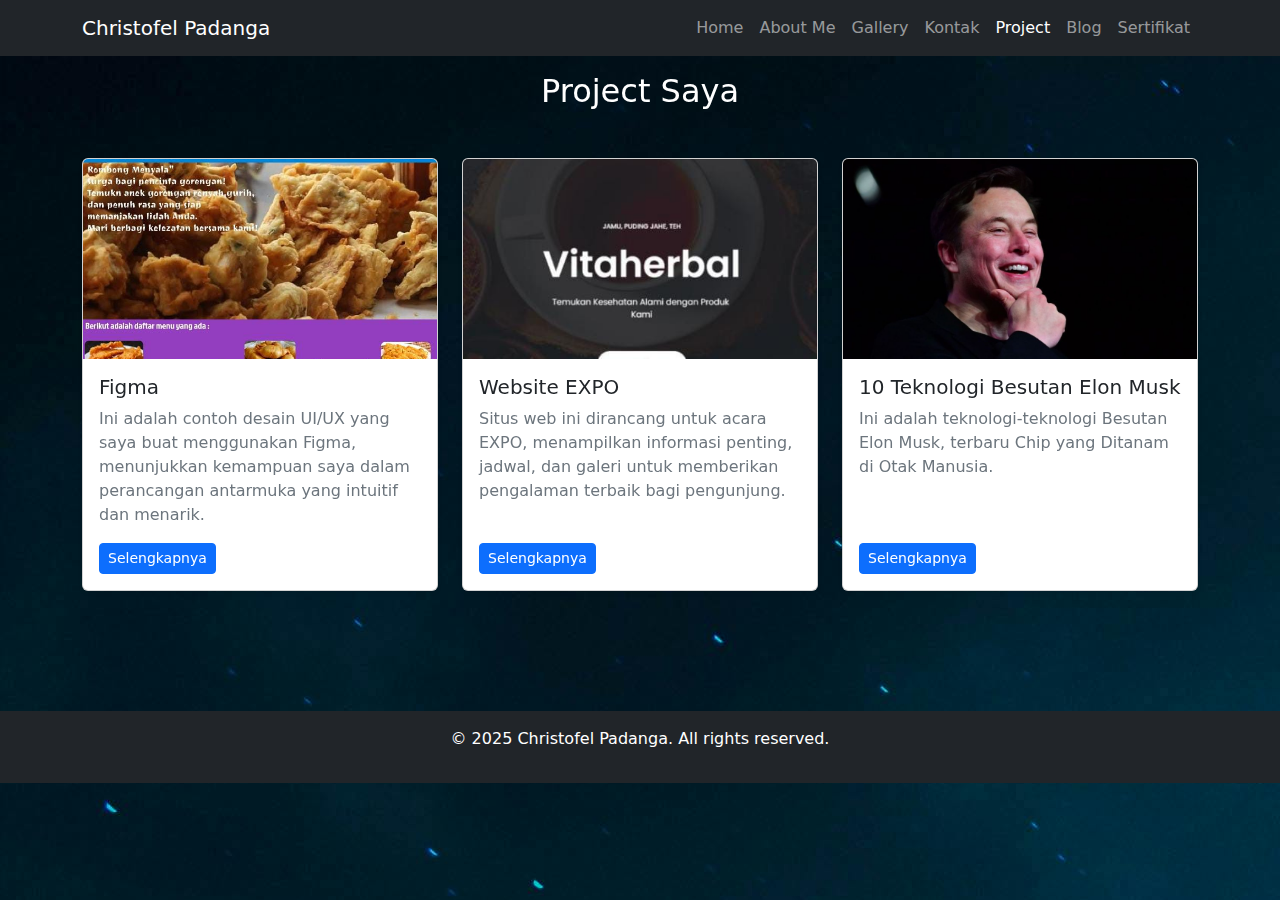
<file: Proyek.html>
<!DOCTYPE html>
<html lang="id">
  <head>
    <meta charset="UTF-8" />
    <meta name="viewport" content="width=device-width, initial-scale=1.0" />
    <title>Christofel Padanga - Portofolio Pribadi</title>
    <link
      href="https://cdn.jsdelivr.net/npm/bootstrap@5.3.3/dist/css/bootstrap.min.css"
      rel="stylesheet"
      integrity="sha384-QWTKZyjpPEjISv5WaRU9OFeRpok6YctnYmDr5pNlyT2bRjXh0JMhjY6hW+ALEwIH"
      crossorigin="anonymous"
    />
    <link
      rel="stylesheet"
      href="https://cdnjs.cloudflare.com/ajax/libs/font-awesome/6.5.2/css/all.min.css"
      integrity="sha512-SnH5WK+bZxgPHs44uWIX+LLJAJ9/2PkPKZ5KwQUMhNKlX7pYxW3L/zL7uFv4Y2l1m5J6A2zQd4J6H0E4P0V5Q=="
      crossorigin="anonymous"
      referrerpolicy="no-referrer"
    />
    <link href="https://unpkg.com/aos@2.3.1/dist/aos.css" rel="stylesheet" />
    <link rel="stylesheet" href="home.css" />
    <style>
      body {
        background-color: #343a40; /* Dark background for the body */
        color: #ecf0f1;
      }

      .text-white {
        color: #fff !important;
      }

      /* Pastikan card-img-top memiliki tinggi yang konsisten dan memenuhi ruang */
      .card-img-top {
        height: 200px; /* Atur tinggi tetap untuk semua gambar */
        object-fit: cover; /* Memastikan gambar mengisi area tanpa terdistorsi */
      }

      .card-body {
        flex-grow: 1; /* Memastikan card-body mengambil sisa ruang yang tersedia */
      }

      .card-footer {
        margin-top: auto; /* Mendorong footer ke bagian bawah kartu */
      }

      #portfolio {
        padding-top: 80px; /* Memberi ruang agar tidak tertutup navbar */
      }
    </style>
  </head>
  <body>
    <nav class="navbar navbar-expand-lg navbar-dark bg-dark fixed-top">
      <div class="container">
        <a class="navbar-brand" href="#">Christofel Padanga</a>
        <button
          class="navbar-toggler"
          type="button"
          data-bs-toggle="collapse"
          data-bs-target="#navbarNav"
          aria-controls="navbarNav"
          aria-expanded="false"
          aria-label="Toggle navigation"
        >
          <span class="navbar-toggler-icon"></span>
        </button>
        <div class="collapse navbar-collapse" id="navbarNav">
          <ul class="navbar-nav ms-auto">
            <li class="nav-item">
              <a class="nav-link" href="index.html">Home</a>
            </li>
            <li class="nav-item">
              <a class="nav-link" href="AboutMe.html">About Me</a>
            </li>
            <li class="nav-item">
              <a class="nav-link" href="Galery.html">Gallery</a>
            </li>
            <li class="nav-item">
              <a class="nav-link" href="Kontak.html">Kontak</a>
            </li>
            <li class="nav-item">
              <a class="nav-link active" aria-current="page" href="Proyek.html"
                >Project</a
              >
            </li>
            <li class="nav-item">
              <a class="nav-link" href="Blog.html">Blog</a>
            </li>
            <li class="nav-item">
              <a class="nav-link" href="Testimoni.html">Sertifikat</a>
            </li>
          </ul>
        </div>
      </div>
    </nav>

    <br />
    <section id="portfolio" class="py-5">
      <div class="container">
        <h2
          class="text-center mb-5 text-white"
          data-aos="fade-down"
          data-aos-duration="1000"
        >
          Project Saya
        </h2>
        <div
          class="row row-cols-1 row-cols-md-2 row-cols-lg-3 g-4 justify-content-center"
        >
          <div class="col d-flex">
            <div
              class="card h-100 shadow-sm"
              data-aos="fade-right"
              data-aos-duration="1500"
            >
              <img
                src="figma.jpeg"
                class="card-img-top"
                alt="Gambar Proyek Figma"
              />
              <div class="card-body d-flex flex-column">
                <h5 class="card-title text-dark">Figma</h5>
                <p class="card-text text-secondary">
                  Ini adalah contoh desain UI/UX yang saya buat menggunakan
                  Figma, menunjukkan kemampuan saya dalam perancangan antarmuka
                  yang intuitif dan menarik.
                </p>
                <div class="mt-auto">
                  <a
                    href="https://www.figma.com/design/ktrlhA6GyRsiiDqftORy42/Untitled?node-id=0-1&p=f&t=natkW3W7qVfagAou-0"
                    target="_blank"
                    class="btn btn-primary btn-sm"
                    ><i class="fas fa-search"></i> Selengkapnya</a
                  >
                </div>
              </div>
            </div>
          </div>
          <div class="col d-flex">
            <div
              class="card h-100 shadow-sm"
              data-aos="fade-right"
              data-aos-duration="1500"
            >
              <img
                src="expo.jpeg"
                class="card-img-top"
                alt="Gambar Proyek Website EXPO"
              />
              <div class="card-body d-flex flex-column">
                <h5 class="card-title text-dark">Website EXPO</h5>
                <p class="card-text text-secondary">
                  Situs web ini dirancang untuk acara EXPO, menampilkan
                  informasi penting, jadwal, dan galeri untuk memberikan
                  pengalaman terbaik bagi pengunjung.
                </p>
                <div class="mt-auto">
                  <a
                    href="https://tokoherbavita.store"
                    target="_blank"
                    class="btn btn-primary btn-sm"
                    ><i class="fas fa-search"></i> Selengkapnya</a
                  >
                </div>
              </div>
            </div>
          </div>
          <div class="col d-flex">
            <div
              class="card h-100 shadow-sm"
              data-aos="fade-right"
              data-aos-duration="1500"
            >
              <img
                src="elon .png"
                class="card-img-top"
                alt="Gambar Proyek Elon Musk Tech"
              />
              <div class="card-body d-flex flex-column">
                <h5 class="card-title text-dark">
                  10 Teknologi Besutan Elon Musk
                </h5>
                <p class="card-text text-secondary">
                  Ini adalah teknologi-teknologi Besutan Elon Musk, terbaru Chip
                  yang Ditanam di Otak Manusia.
                </p>
                <div class="mt-auto">
                  <a
                    href="https://www.beritasatu.com/ototekno/2797003/10-teknologi-besutan-elon-musk-terbaru-chip-yang-ditanam-di-otak-manusia"
                    target="_blank"
                    class="btn btn-primary btn-sm"
                    ><i class="fas fa-search"></i> Selengkapnya</a
                  >
                </div>
              </div>
            </div>
          </div>
        </div>
      </div>
      <br />
    </section>
    <footer class="bg-dark text-white text-center py-3 mt-5">
      <div class="container">
        <p>&copy; 2025 Christofel Padanga. All rights reserved.</p>
      </div>
    </footer>
    <script src="https://unpkg.com/aos@2.3.1/dist/aos.js"></script>
    <script>
      AOS.init();
    </script>
    <script
      src="https://cdn.jsdelivr.net/npm/bootstrap@5.3.3/dist/js/bootstrap.bundle.min.js"
      integrity="sha384-YvpcrYf0tY3lHB60NNkmXc5s9fDVZLESaAA55NDzOxhy9GkcIdslK1eN7N6jIeHz"
      crossorigin="anonymous"
    ></script>
  </body>
</html>
</file>
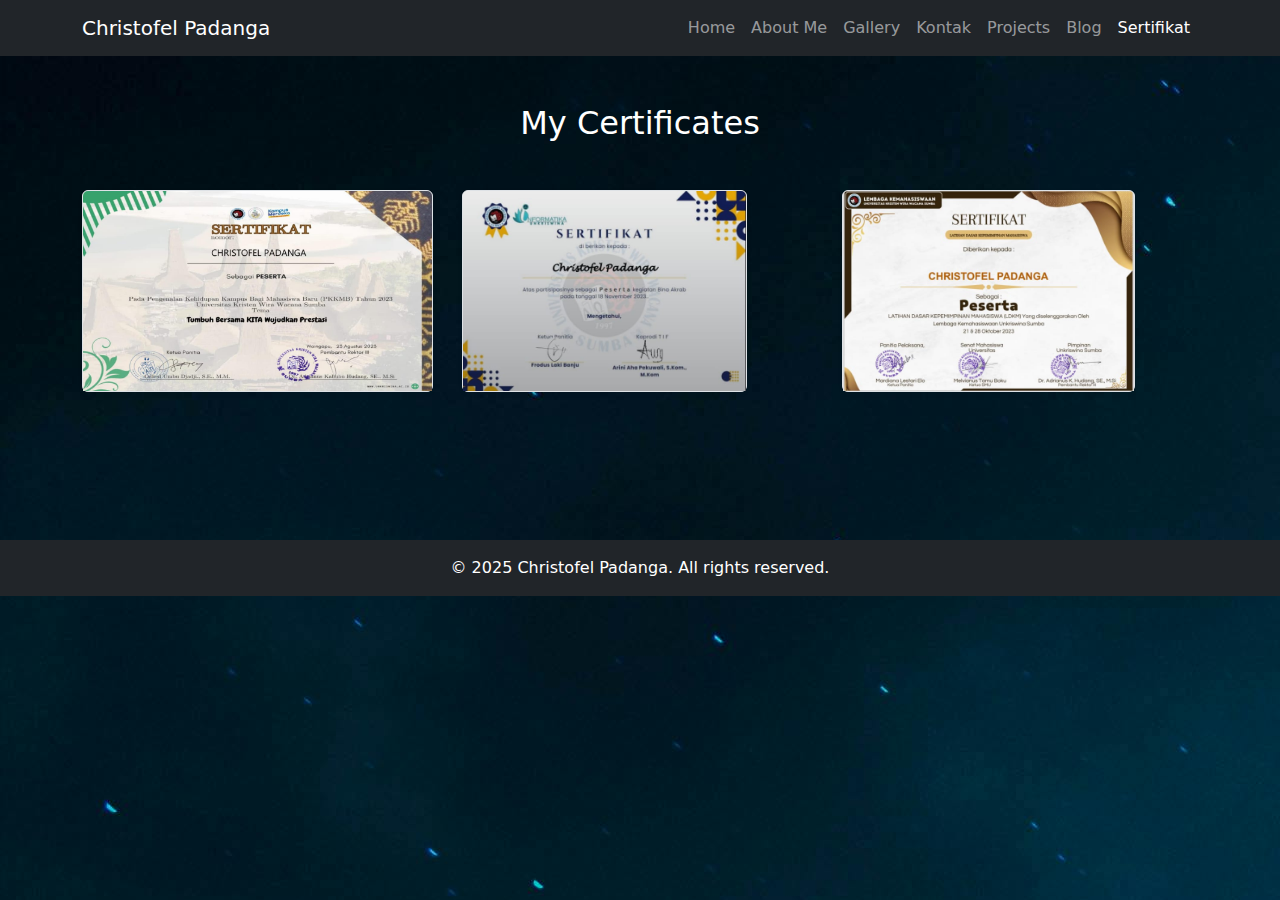
<file: Testimoni.html>
<!DOCTYPE html>
<html lang="id">
  <head>
    <meta charset="UTF-8" />
    <meta name="viewport" content="width=device-width, initial-scale=1.0" />
    <title>Christofel Padanga - Portofolio Pribadi</title>
    <link
      href="https://cdn.jsdelivr.net/npm/bootstrap@5.3.3/dist/css/bootstrap.min.css"
      rel="stylesheet"
      integrity="sha384-QWTKZyjpPEjISv5WaRU9OFeRpok6YctnYmDr5pNlyT2bRjXh0JMhjY6hW+ALEwIH"
      crossorigin="anonymous"
    />
    <link
      rel="stylesheet"
      href="https://cdnjs.cloudflare.com/ajax/libs/font-awesome/6.5.2/css/all.min.css"
      integrity="sha512-SnH5WK+bZxgPHs44uWIX+LLJAJ9/2PkPKZ5KwQUMhNKlX7pYxW3L/zL7uFv4Y2l1m5J6A2zQd4J6H0E4P0V5Q=="
      crossorigin="anonymous"
      referrerpolicy="no-referrer"
    />
    <link href="https://unpkg.com/aos@2.3.1/dist/aos.css" rel="stylesheet" />
    <link rel="stylesheet" href="home.css" />
    <style>
      /* --- Custom Styles for Gallery/Certificates --- */

      /* Ensure cards within the grid have consistent heights */
      .card {
        height: 100%;
        border: 1px solid #dee2e6; /* Optional: Add border to separate adjacent cards if desired */
      }

      /* Style for images inside the cards */
      .card-img-top {
        width: 100%;
        height: 200px; /* Fixed height for image containers */
        object-fit: cover; /*This makes the image cover the area, cropping if necessary*/
      }

      /* Adjust section padding for better spacing below the fixed navbar */
      body {
        padding-top: 56px;
        margin-bottom: -20px; /* Height of the fixed navbar */
        background-color: #343a40; /* Dark background to make text white */
      }
      footer {
        position: relative;
        bottom: 0;
        margin-top: 100px;
      }
    </style>
  </head>
  <body>
    <nav class="navbar navbar-expand-lg navbar-dark bg-dark fixed-top">
      <div class="container">
        <a class="navbar-brand" href="#">Christofel Padanga</a>
        <button
          class="navbar-toggler"
          type="button"
          data-bs-toggle="collapse"
          data-bs-target="#navbarNav"
          aria-controls="navbarNav"
          aria-expanded="false"
          aria-label="Toggle navigation"
        >
          <span class="navbar-toggler-icon"></span>
        </button>
        <div class="collapse navbar-collapse" id="navbarNav">
          <ul class="navbar-nav ms-auto">
            <li class="nav-item">
              <a class="nav-link" href="index.html">Home</a>
            </li>
            <li class="nav-item">
              <a class="nav-link" href="AboutMe.html">About Me</a>
            </li>
            <li class="nav-item">
              <a class="nav-link" href="Galery.html">Gallery</a>
            </li>
            <li class="nav-item">
              <a class="nav-link" href="Kontak.html">Kontak</a>
            </li>
            <li class="nav-item">
              <a class="nav-link" href="Proyek.html">Projects</a>
            </li>
            <li class="nav-item">
              <a class="nav-link" href="Blog.html">Blog</a>
            </li>
            <li class="nav-item">
              <a
                class="nav-link active"
                aria-current="page"
                href="Testimoni.html"
                >Sertifikat
              </a>
            </li>
          </ul>
        </div>
      </div>
    </nav>

    <section id="portfolio" class="py-5">
      <div class="container">
        <h2 class="text-center mb-5 text-white">My Certificates</h2>
        <div class="row row-cols-1 row-cols-md-2 row-cols-lg-3 gx-4 gy-4">
          <div class="col d-flex">
            <div
              class="card h-100 shadow-sm"
              data-aos="fade-up"
              data-aos-duration="1000"
            >
              <img
                src="pkkmb.jpeg"
                class="card-img-top"
                alt="PKKMB Certificate"
              />
            </div>
          </div>
          <div class="col d-flex">
            <div
              class="card h-100 shadow-sm"
              data-aos="fade-up"
              data-aos-duration="1000"
              data-aos-delay="200"
            >
              <img
                src="bina akrab.jpeg"
                class="card-img-top"
                alt="Bina Akrab Certificate"
              />
            </div>
          </div>
          <div class="col d-flex">
            <div
              class="card h-100 shadow-sm"
              data-aos="fade-up"
              data-aos-duration="1000"
              data-aos-delay="400"
            >
              <img
                src="ldkm.jpeg"
                class="card-img-top"
                alt="LDKM Certificate"
              />
            </div>
          </div>
        </div>
      </div>
    </section>

    <footer class="bg-dark text-white text-center">
      <p class="p-3">&copy; 2025 Christofel Padanga. All rights reserved.</p>
    </footer>

    <script
      src="https://cdn.jsdelivr.net/npm/bootstrap@5.3.3/dist/js/bootstrap.bundle.min.js"
      integrity="sha384-YvpcrYf0tY3lHB60NNkmXc5s9fDVZLESaAA55NDzOxhy9GkcIdslK1eN7N6jIeHz"
      crossorigin="anonymous"
    ></script>
    <script src="https://unpkg.com/aos@2.3.1/dist/aos.js"></script>
    <script>
      AOS.init();
    </script>
  </body>
</html>
</file>
<file: home.css>
@import url(pexels-rpnickson-2885320.jpg);

body {
  background: url(pexels-rpnickson-2885320.jpg);
}
</file>
